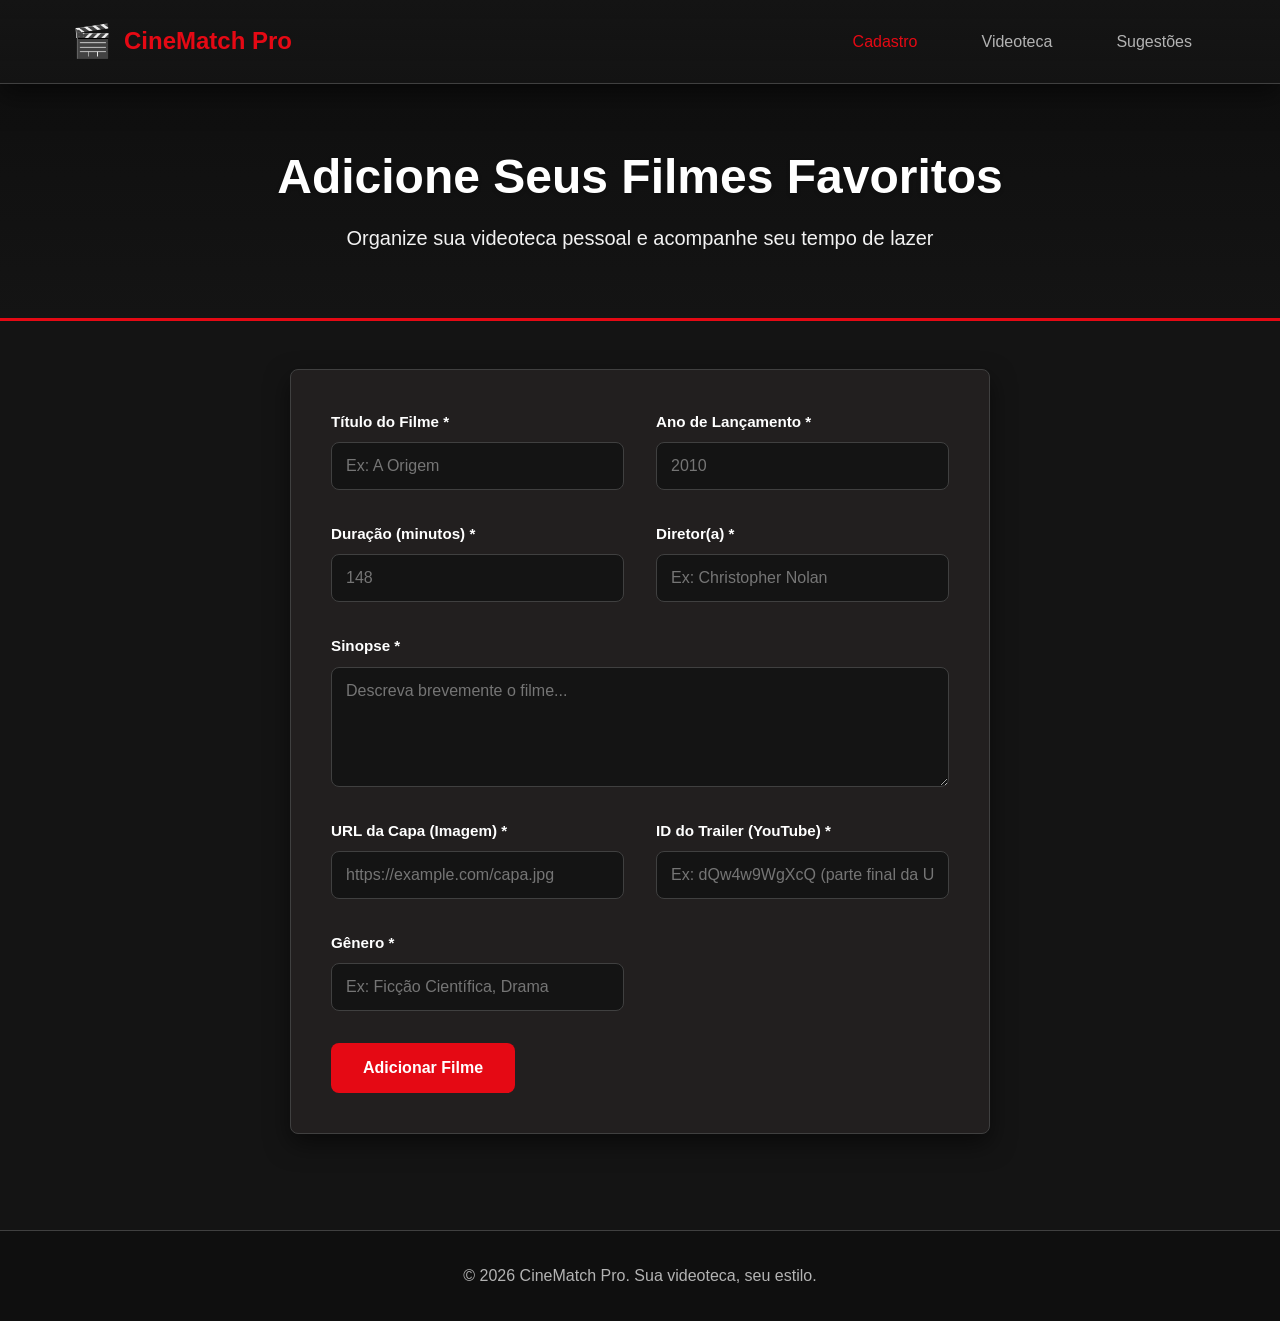
<file: index.html>
<!DOCTYPE html>
<html lang="pt-BR">
<head>
    <meta charset="UTF-8">
    <meta name="viewport" content="width=device-width, initial-scale=1.0">
    <meta name="description" content="CineMatch Pro - Gerenciador de Videoteca Pessoal">
    <title>CineMatch Pro - Cadastro de Filmes</title>
    <link rel="stylesheet" href="css/style.css">
</head>
<body>
    <nav class="navbar">
        <div class="nav-container">
            <div class="logo">
                <span class="logo-icon">🎬</span>
                <span class="logo-text">CineMatch Pro</span>
            </div>
            <ul class="nav-menu">
                <li><a href="index.html" class="nav-link active">Cadastro</a></li>
                <li><a href="catalogo.html" class="nav-link">Videoteca</a></li>
                <li><a href="https://www.imdb.com/chart/top250/" class="nav-link" target="_blank">Sugestões</a></li>
            </ul>
        </div>
    </nav>

    <main class="main-content">
        <section class="hero">
            <div class="hero-container">
                <h1 class="hero-title">Adicione Seus Filmes Favoritos</h1>
                <p class="hero-subtitle">Organize sua videoteca pessoal e acompanhe seu tempo de lazer</p>
            </div>
        </section>

        <section class="form-section">
            <div class="form-container">
                <form id="filmForm" class="film-form">
                    <div class="form-grid">
                        <div class="form-group">
                            <label for="titulo">Título do Filme *</label>
                            <input
                                type="text"
                                id="titulo"
                                name="titulo"
                                placeholder="Ex: A Origem"
                                required
                            >
                        </div>

                        <div class="form-group">
                            <label for="ano">Ano de Lançamento *</label>
                            <input
                                type="number"
                                id="ano"
                                name="ano"
                                min="1895"
                                max="2099"
                                placeholder="2010"
                                required
                            >
                        </div>

                        <div class="form-group">
                            <label for="duracao">Duração (minutos) *</label>
                            <input
                                type="number"
                                id="duracao"
                                name="duracao"
                                min="1"
                                placeholder="148"
                                required
                            >
                        </div>

                        <div class="form-group">
                            <label for="diretor">Diretor(a) *</label>
                            <input
                                type="text"
                                id="diretor"
                                name="diretor"
                                placeholder="Ex: Christopher Nolan"
                                required
                            >
                        </div>

                        <div class="form-group full-width">
                            <label for="sinopse">Sinopse *</label>
                            <textarea
                                id="sinopse"
                                name="sinopse"
                                placeholder="Descreva brevemente o filme..."
                                rows="4"
                                required
                            ></textarea>
                        </div>

                        <div class="form-group">
                            <label for="imagem">URL da Capa (Imagem) *</label>
                            <input
                                type="url"
                                id="imagem"
                                name="imagem"
                                placeholder="https://example.com/capa.jpg"
                                required
                            >
                        </div>

                        <div class="form-group">
                            <label for="youtubeId">ID do Trailer (YouTube) *</label>
                            <input
                                type="text"
                                id="youtubeId"
                                name="youtubeId"
                                placeholder="Ex: dQw4w9WgXcQ (parte final da URL)"
                                required
                            >
                        </div>

                        <div class="form-group">
                            <label for="genero">Gênero *</label>
                            <input
                                type="text"
                                id="genero"
                                name="genero"
                                placeholder="Ex: Ficção Científica, Drama"
                                required
                            >
                        </div>
                    </div>

                    <button type="submit" class="btn-submit">Adicionar Filme</button>
                </form>
            </div>
        </section>
    </main>

    <footer class="footer">
        <p>&copy; 2026 CineMatch Pro. Sua videoteca, seu estilo.</p>
    </footer>

    <script src="js/main.js"></script>
</body>
</html>
</file>
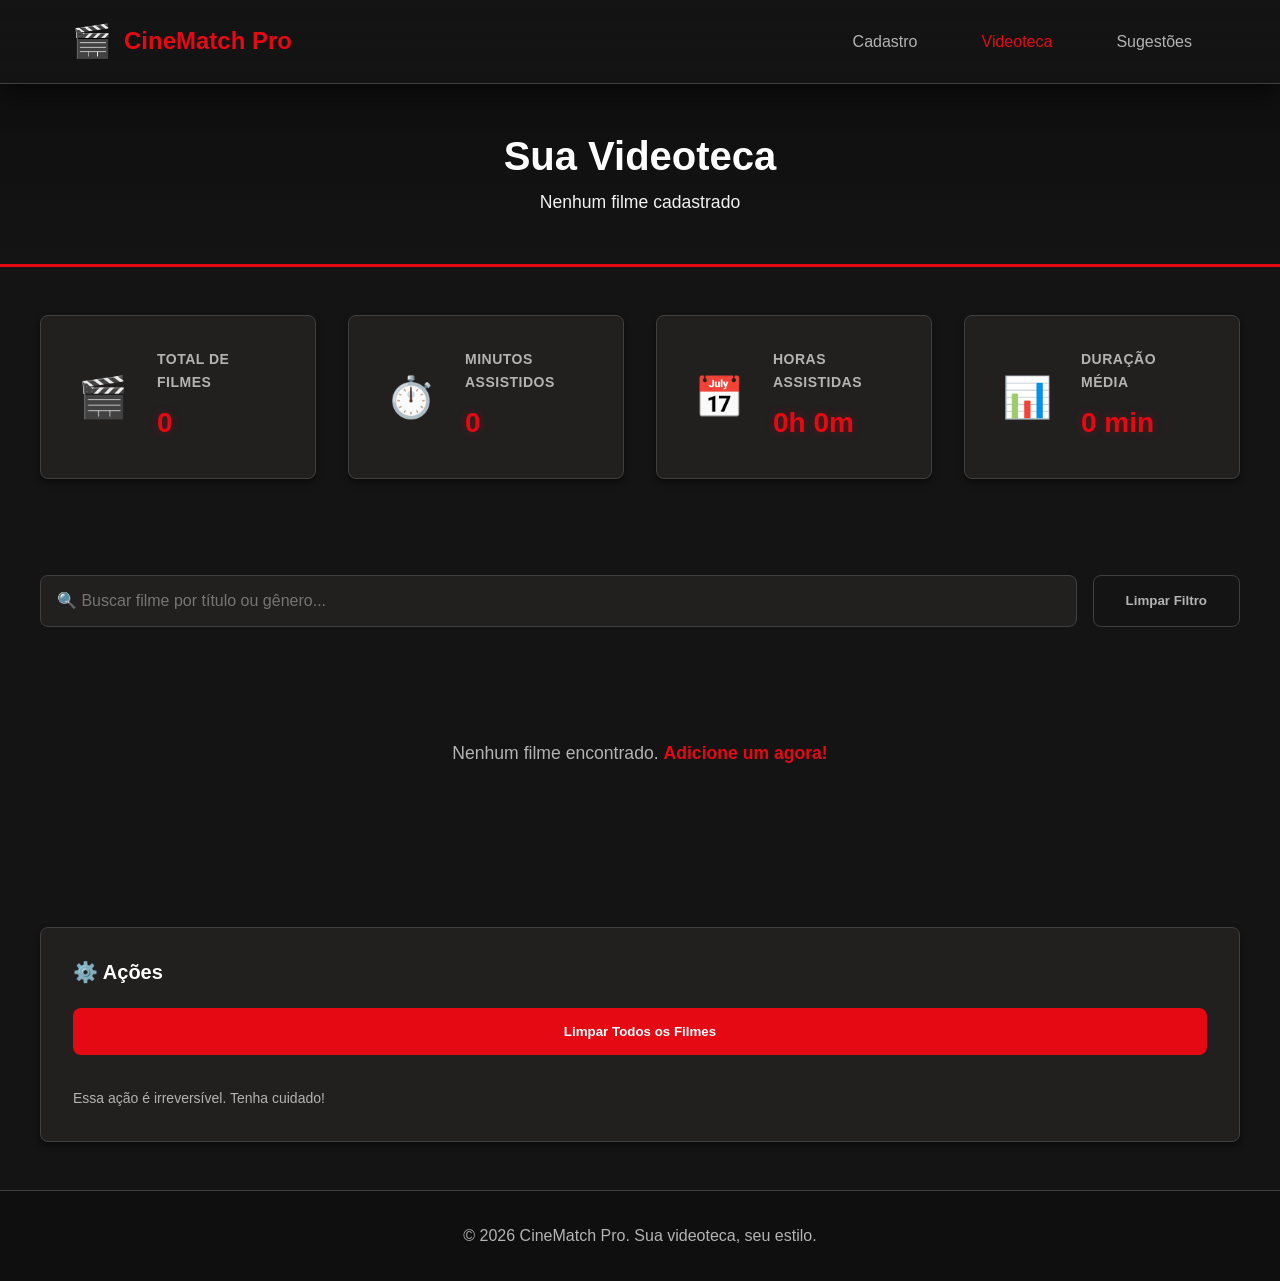
<file: catalogo.html>
<!DOCTYPE html>
<html lang="pt-BR">
<head>
    <meta charset="UTF-8">
    <meta name="viewport" content="width=device-width, initial-scale=1.0">
    <meta name="description" content="CineMatch Pro - Sua Videoteca Pessoal">
    <title>CineMatch Pro - Videoteca</title>
    <link rel="stylesheet" href="css/style.css">
</head>
<body>
    <nav class="navbar">
        <div class="nav-container">
            <div class="logo">
                <span class="logo-icon">🎬</span>
                <span class="logo-text">CineMatch Pro</span>
            </div>
            <ul class="nav-menu">
                <li><a href="index.html" class="nav-link">Cadastro</a></li>
                <li><a href="catalogo.html" class="nav-link active">Videoteca</a></li>
                <li><a href="https://www.imdb.com/chart/top250/" class="nav-link" target="_blank">Sugestões</a></li>
            </ul>
        </div>
    </nav>

    <main class="main-content">
        <section class="catalog-header">
            <div class="catalog-header-content">
                <h1>Sua Videoteca</h1>
                <p id="totalFilmes">Carregando filmes...</p>
            </div>
        </section>

        <section class="stats-section">
            <div class="stats-container">
                <div class="stat-card">
                    <div class="stat-icon">🎬</div>
                    <div class="stat-content">
                        <p class="stat-label">Total de Filmes</p>
                        <p class="stat-value" id="statFilmes">0</p>
                    </div>
                </div>
                <div class="stat-card">
                    <div class="stat-icon">⏱️</div>
                    <div class="stat-content">
                        <p class="stat-label">Minutos Assistidos</p>
                        <p class="stat-value" id="statMinutos">0</p>
                    </div>
                </div>
                <div class="stat-card">
                    <div class="stat-icon">📅</div>
                    <div class="stat-content">
                        <p class="stat-label">Horas Assistidas</p>
                        <p class="stat-value" id="statHoras">0h</p>
                    </div>
                </div>
                <div class="stat-card">
                    <div class="stat-icon">📊</div>
                    <div class="stat-content">
                        <p class="stat-label">Duração Média</p>
                        <p class="stat-value" id="statMedia">0 min</p>
                    </div>
                </div>
            </div>
        </section>

        <section class="catalog-section">
            <div class="filter-section">
                <input
                    type="text"
                    id="searchInput"
                    class="search-box"
                    placeholder="🔍 Buscar filme por título ou gênero..."
                >
                <button id="btnLimpar" class="btn-clear">Limpar Filtro</button>
            </div>

            <div id="filmsCatalog" class="films-grid">
                <p class="empty-message">Nenhum filme cadastrado ainda. <a href="index.html">Adicione um agora!</a></p>
            </div>
        </section>

        <aside class="actions-aside">
            <h3>⚙️ Ações</h3>
            <button id="btnLimparTodos" class="btn-danger">Limpar Todos os Filmes</button>
            <p class="aside-info">Essa ação é irreversível. Tenha cuidado!</p>
        </aside>
    </main>

    <!-- Modal para exibir trailer -->
    <div id="trailerModal" class="modal">
        <div class="modal-content">
            <span class="modal-close">&times;</span>
            <div class="modal-body">
                <iframe
                    id="trailerFrame"
                    width="100%"
                    height="500"
                    src=""
                    title="Trailer"
                    frameborder="0"
                    allow="accelerometer; autoplay; clipboard-write; encrypted-media; gyroscope; picture-in-picture"
                    allowfullscreen>
                </iframe>
            </div>
        </div>
    </div>

    <footer class="footer">
        <p>&copy; 2026 CineMatch Pro. Sua videoteca, seu estilo.</p>
    </footer>

    <script src="js/main.js"></script>
    <script src="js/display.js"></script>
</body>
</html>
</file>
<file: css/style.css>
/* ========================================
   VARIÁVEIS E CONFIGURAÇÃO GLOBAL
   ======================================== */

:root {
    --primary-color: #e50914;
    --secondary-color: #831010;
    --accent-color: #ffffff;
    --dark-bg: #141414;
    --darker-bg: #0f0f0f;
    --light-bg: #221f1f;
    --card-bg: #2f2f2f;
    --text-primary: #ffffff;
    --text-secondary: #b3b3b3;
    --border-color: #404040;
    --shadow-sm: 0 1px 2px rgba(0, 0, 0, 0.3);
    --shadow-md: 0 4px 6px rgba(0, 0, 0, 0.4);
    --shadow-lg: 0 10px 25px rgba(0, 0, 0, 0.5);
    --shadow-xl: 0 20px 40px rgba(0, 0, 0, 0.6);
    --border-radius: 8px;
    --transition: all 0.3s cubic-bezier(0.4, 0, 0.2, 1);
}

/* ========================================
   RESET E TIPOGRAFIA
   ======================================== */

*,
*::before,
*::after {
    margin: 0;
    padding: 0;
    box-sizing: border-box;
}

html {
    scroll-behavior: smooth;
    font-size: 16px;
}

body {
    font-family: -apple-system, BlinkMacSystemFont, 'Segoe UI', Roboto, Oxygen, Ubuntu, Cantarell, sans-serif;
    background-color: var(--dark-bg);
    color: var(--text-primary);
    line-height: 1.6;
    overflow-x: hidden;
}

h1,
h2,
h3,
h4,
h5,
h6 {
    font-weight: 700;
    line-height: 1.2;
}

a {
    color: var(--primary-color);
    text-decoration: none;
    transition: var(--transition);
}

a:hover {
    color: var(--secondary-color);
}

/* ========================================
   NAVBAR
   ======================================== */

.navbar {
    background: linear-gradient(180deg, var(--dark-bg) 0%, rgba(20, 20, 20, 0.8) 100%);
    box-shadow: var(--shadow-lg);
    position: sticky;
    top: 0;
    z-index: 1000;
    border-bottom: 1px solid var(--border-color);
}

.nav-container {
    max-width: 1200px;
    margin: 0 auto;
    padding: 1rem 2rem;
    display: flex;
    justify-content: space-between;
    align-items: center;
}

.logo {
    display: flex;
    align-items: center;
    gap: 0.75rem;
    font-size: 1.5rem;
    font-weight: 700;
    color: white;
}

.logo-icon {
    font-size: 2rem;
}

.logo-text {
    color: var(--primary-color);
    font-weight: 800;
}

.nav-menu {
    display: flex;
    list-style: none;
    gap: 2rem;
}

.nav-link {
    color: var(--text-secondary);
    font-weight: 500;
    padding: 0.5rem 1rem;
    border-radius: var(--border-radius);
    transition: var(--transition);
}

.nav-link:hover,
.nav-link.active {
    color: var(--primary-color);
}

/* ========================================
   LAYOUT PRINCIPAL
   ======================================== */

.main-content {
    min-height: calc(100vh - 200px);
}

/* ========================================
   HERO SECTION (INDEX)
   ======================================== */

.hero {
    background: linear-gradient(180deg, var(--darker-bg) 0%, var(--dark-bg) 100%);
    color: white;
    padding: 4rem 2rem;
    text-align: center;
    border-bottom: 3px solid var(--primary-color);
}

.hero-container {
    max-width: 1200px;
    margin: 0 auto;
}

.hero-title {
    font-size: 3rem;
    margin-bottom: 1rem;
    font-weight: 800;
    text-shadow: 0 2px 4px rgba(0, 0, 0, 0.2);
}

.hero-subtitle {
    font-size: 1.25rem;
    opacity: 0.95;
}

/* ========================================
   FORM SECTION
   ======================================== */

.form-section {
    padding: 3rem 2rem;
    background-color: var(--dark-bg);
}

.form-container {
    max-width: 700px;
    margin: 0 auto;
}

.film-form {
    background: var(--light-bg);
    padding: 2.5rem;
    border-radius: var(--border-radius);
    box-shadow: var(--shadow-lg);
    border: 1px solid var(--border-color);
}

.form-grid {
    display: grid;
    grid-template-columns: repeat(2, 1fr);
    gap: 2rem;
    margin-bottom: 2rem;
}

.form-group {
    display: flex;
    flex-direction: column;
}

.form-group.full-width {
    grid-column: 1 / -1;
}

.form-group label {
    font-weight: 600;
    margin-bottom: 0.5rem;
    color: var(--text-primary);
    font-size: 0.95rem;
}

.form-group input,
.form-group textarea {
    padding: 0.875rem;
    border: 1px solid var(--border-color);
    border-radius: var(--border-radius);
    font-size: 1rem;
    font-family: inherit;
    transition: var(--transition);
    background-color: var(--dark-bg);
    color: var(--text-primary);
}

.form-group input:focus,
.form-group textarea:focus {
    outline: none;
    border-color: var(--primary-color);
    background-color: var(--dark-bg);
    box-shadow: 0 0 0 3px rgba(229, 9, 20, 0.2);
}

.form-group textarea {
    resize: vertical;
    min-height: 120px;
}

.btn-submit {
    grid-column: 1 / -1;
    padding: 1rem 2rem;
    background: var(--primary-color);
    color: white;
    border: none;
    border-radius: var(--border-radius);
    font-weight: 700;
    font-size: 1rem;
    cursor: pointer;
    transition: var(--transition);
}

.btn-submit:hover {
    background: #cc070d;
    transform: scale(1.02);
}

.btn-submit:active {
    transform: scale(0.98);
}

/* ========================================
   ASIDE (INFO E AÇÕES)
   ======================================== */

.actions-aside {
    background: var(--light-bg);
    padding: 2rem;
    border-radius: var(--border-radius);
    box-shadow: var(--shadow-md);
    border-left: 4px solid var(--primary-color);
    border: 1px solid var(--border-color);
}

.info-aside h3,
.actions-aside h3 {
    margin-bottom: 1.5rem;
    font-size: 1.25rem;
}

.info-aside ul {
    list-style: none;
}

.info-aside li {
    padding: 0.75rem 0;
    border-bottom: 1px solid var(--border-color);
    color: var(--text-secondary);
    font-size: 0.95rem;
}

.info-aside li:last-child {
    border-bottom: none;
}

.aside-info {
    font-size: 0.875rem;
    color: var(--text-secondary);
    margin-top: 1rem;
}

/* ========================================
   CATÁLOGO HEADER
   ======================================== */

.catalog-header {
    background: linear-gradient(180deg, var(--darker-bg) 0%, var(--dark-bg) 100%);
    color: white;
    padding: 3rem 2rem;
    text-align: center;
    border-bottom: 3px solid var(--primary-color);
}

.catalog-header-content {
    max-width: 1200px;
    margin: 0 auto;
}

.catalog-header-content h1 {
    font-size: 2.5rem;
    margin-bottom: 0.5rem;
}

.catalog-header-content p {
    font-size: 1.1rem;
    opacity: 0.95;
}

/* ========================================
   SEÇÃO DE ESTATÍSTICAS
   ======================================== */

.stats-section {
    padding: 3rem 2rem;
    background-color: var(--dark-bg);
}

.stats-container {
    max-width: 1200px;
    margin: 0 auto;
    display: grid;
    grid-template-columns: repeat(auto-fit, minmax(250px, 1fr));
    gap: 2rem;
}

.stat-card {
    background: var(--light-bg);
    padding: 2rem;
    border-radius: var(--border-radius);
    box-shadow: var(--shadow-md);
    display: flex;
    gap: 1.5rem;
    align-items: center;
    transition: var(--transition);
    border: 1px solid var(--border-color);
}

.stat-card:hover {
    transform: translateY(-4px);
    border-color: var(--primary-color);
}

.stat-icon {
    font-size: 2.5rem;
    min-width: 60px;
    text-align: center;
}

.stat-content {
    flex: 1;
}

.stat-label {
    color: var(--text-secondary);
    font-size: 0.875rem;
    font-weight: 600;
    margin-bottom: 0.5rem;
    text-transform: uppercase;
    letter-spacing: 0.5px;
}

.stat-value {
    font-size: 1.75rem;
    font-weight: 700;
    color: var(--primary-color);
    text-shadow: 0 0 10px rgba(229, 9, 20, 0.3);
}

/* ========================================
   SEÇÃO DE CATÁLOGO
   ======================================== */

.catalog-section {
    padding: 3rem 2rem;
    background-color: var(--dark-bg);
}

.filter-section {
    max-width: 1200px;
    margin: 0 auto 3rem;
    display: flex;
    gap: 1rem;
}

.search-box {
    flex: 1;
    padding: 1rem;
    border: 1px solid var(--border-color);
    border-radius: var(--border-radius);
    font-size: 1rem;
    transition: var(--transition);
    background-color: var(--light-bg);
    color: var(--text-primary);
}

.search-box:focus {
    outline: none;
    border-color: var(--primary-color);
    box-shadow: 0 0 0 3px rgba(229, 9, 20, 0.2);
}

.btn-clear {
    padding: 1rem 2rem;
    background-color: transparent;
    border: 1px solid var(--border-color);
    border-radius: var(--border-radius);
    font-weight: 600;
    cursor: pointer;
    transition: var(--transition);
    color: var(--text-secondary);
}

.btn-clear:hover {
    border-color: var(--primary-color);
    color: var(--primary-color);
}

/* ========================================
   GRID DE FILMES
   ======================================== */

.films-grid {
    max-width: 1400px;
    margin: 0 auto;
    display: grid;
    grid-template-columns: repeat(auto-fill, minmax(200px, 1fr));
    gap: 1.5rem;
}

.film-card {
    background: var(--light-bg);
    border-radius: var(--border-radius);
    overflow: hidden;
    box-shadow: var(--shadow-md);
    transition: var(--transition);
    display: flex;
    flex-direction: column;
    height: 100%;
    border: 1px solid var(--border-color);
    position: relative;
}

.film-card:hover {
    transform: scale(1.05);
    box-shadow: var(--shadow-xl);
    border-color: var(--primary-color);
}

.film-poster {
    width: 100%;
    height: 280px;
    object-fit: cover;
    object-position: center;
}

.film-info {
    padding: 1rem;
    display: flex;
    flex-direction: column;
    flex: 1;
    background: linear-gradient(180deg, transparent 0%, rgba(0,0,0,0.9) 100%);
    position: absolute;
    bottom: 0;
    left: 0;
    right: 0;
    height: 100%;
    justify-content: flex-end;
    opacity: 0;
    transition: opacity var(--transition);
}

.film-card:hover .film-info {
    opacity: 1;
}

.film-title {
    font-size: 1.1rem;
    font-weight: 700;
    margin-bottom: 0.5rem;
    color: var(--text-primary);
    overflow: hidden;
    text-overflow: ellipsis;
    display: -webkit-box;
    -webkit-line-clamp: 1;
    -webkit-box-orient: vertical;
}

.film-meta {
    display: flex;
    justify-content: space-between;
    margin-bottom: 1rem;
    font-size: 0.875rem;
    color: var(--text-secondary);
}

.film-year,
.film-duration {
    display: flex;
    gap: 0.25rem;
}

.film-genre {
    display: inline-block;
    background-color: transparent;
    color: var(--primary-color);
    padding: 0.375rem 0.75rem;
    border-radius: 4px;
    font-size: 0.75rem;
    font-weight: 700;
    margin-bottom: 0.75rem;
    overflow: hidden;
    text-overflow: ellipsis;
    white-space: nowrap;
    border: 1px solid var(--primary-color);
    text-transform: uppercase;
    letter-spacing: 0.5px;
}

.film-sinopse {
    color: var(--text-secondary);
    font-size: 0.9rem;
    margin-bottom: 1rem;
    flex: 1;
    overflow: hidden;
    text-overflow: ellipsis;
    display: -webkit-box;
    -webkit-line-clamp: 3;
    -webkit-box-orient: vertical;
}

.film-diretor {
    font-size: 0.875rem;
    color: var(--text-secondary);
    margin-bottom: 1rem;
    overflow: hidden;
    text-overflow: ellipsis;
    white-space: nowrap;
}

.film-actions {
    display: flex;
    gap: 0.5rem;
    width: 100%;
}

.btn-trailer,
.btn-delete {
    flex: 1;
    padding: 0.75rem;
    border: none;
    border-radius: var(--border-radius);
    font-weight: 600;
    cursor: pointer;
    transition: var(--transition);
    font-size: 0.85rem;
}

.btn-trailer {
    background: var(--primary-color);
    color: white;
}

.btn-trailer:hover {
    background: #cc070d;
    transform: scale(1.05);
}

.btn-delete {
    background-color: transparent;
    border: 1px solid var(--primary-color);
    color: var(--primary-color);
}

.btn-delete:hover {
    background-color: var(--primary-color);
    color: white;
}

.empty-message {
    grid-column: 1 / -1;
    text-align: center;
    padding: 4rem 2rem;
    color: var(--text-secondary);
    font-size: 1.1rem;
}

.empty-message a {
    color: var(--primary-color);
    font-weight: 600;
}

/* ========================================
   BOTÕES AÇÕES
   ======================================== */

.actions-aside {
    max-width: 1200px;
    margin: 3rem auto;
}

.btn-danger {
    width: 100%;
    padding: 1rem;
    background-color: var(--primary-color);
    color: white;
    border: none;
    border-radius: var(--border-radius);
    font-weight: 600;
    cursor: pointer;
    transition: var(--transition);
    margin-bottom: 1rem;
}

.btn-danger:hover {
    background-color: #cc070d;
}

/* ========================================
   MODAL
   ======================================== */

.modal {
    display: none;
    position: fixed;
    z-index: 2000;
    left: 0;
    top: 0;
    width: 100%;
    height: 100%;
    background-color: rgba(0, 0, 0, 0.7);
    animation: fadeIn 0.3s ease-in-out;
}

.modal.active {
    display: flex;
    align-items: center;
    justify-content: center;
}

@keyframes fadeIn {
    from {
        opacity: 0;
    }
    to {
        opacity: 1;
    }
}

.modal-content {
    background-color: var(--light-bg);
    max-width: 900px;
    width: 90%;
    border-radius: var(--border-radius);
    position: relative;
    box-shadow: var(--shadow-xl);
    animation: slideUp 0.3s ease-in-out;
    border: 1px solid var(--border-color);
}

@keyframes slideUp {
    from {
        transform: translateY(50px);
        opacity: 0;
    }
    to {
        transform: translateY(0);
        opacity: 1;
    }
}

.modal-close {
    position: absolute;
    right: 1.5rem;
    top: 1.5rem;
    font-size: 2rem;
    cursor: pointer;
    color: var(--text-secondary);
    transition: var(--transition);
    z-index: 1;
}

.modal-close:hover {
    color: var(--text-primary);
}

.modal-body {
    padding: 2rem;
}

.modal-body iframe {
    border-radius: var(--border-radius);
}

/* ========================================
   FOOTER
   ======================================== */

.footer {
    background: var(--darker-bg);
    color: var(--text-secondary);
    text-align: center;
    padding: 2rem;
    margin-top: 3rem;
    border-top: 1px solid var(--border-color);
}

/* ========================================
   RESPONSIVIDADE
   ======================================== */

@media (max-width: 768px) {
    .nav-menu {
        gap: 1rem;
    }

    .hero-title {
        font-size: 2rem;
    }

    .form-container {
        grid-template-columns: 1fr;
    }

    .form-grid {
        grid-template-columns: 1fr;
    }

    .catalog-header-content h1 {
        font-size: 1.75rem;
    }

    .stats-container {
        grid-template-columns: repeat(2, 1fr);
    }

    .films-grid {
        grid-template-columns: repeat(auto-fill, minmax(150px, 1fr));
        gap: 1rem;
    }

    .filter-section {
        flex-direction: column;
    }

    .film-poster {
        height: 280px;
    }

    .stat-card {
        flex-direction: column;
        text-align: center;
    }
}

@media (max-width: 480px) {
    .logo-text {
        display: none;
    }

    .nav-container {
        padding: 0.75rem 1rem;
    }

    .hero-title {
        font-size: 1.5rem;
    }

    .hero-subtitle {
        font-size: 1rem;
    }

    .form-section {
        padding: 2rem 1rem;
    }

    .film-form {
        padding: 1.5rem;
    }

    .films-grid {
        grid-template-columns: 1fr;
    }

    .stats-container {
        grid-template-columns: 1fr;
    }

    .modal-content {
        width: 95%;
    }

    .modal-body iframe {
        height: 300px;
    }

    .hero {
        padding: 2rem 1rem;
    }

    .catalog-section {
        padding: 2rem 1rem;
    }
}

/* ========================================
   UTILITÁRIOS E ANIMAÇÕES
   ======================================== */

.hidden {
    display: none;
}

.text-center {
    text-align: center;
}

/* Smooth transitions globais */
html {
    scroll-behavior: smooth;
}

/* Melhorias de acessibilidade */
*:focus-visible {
    outline: 2px solid var(--primary-color);
    outline-offset: 2px;
}

button,
a {
    cursor: pointer;
}

button:disabled {
    opacity: 0.5;
    cursor: not-allowed;
}
</file>
